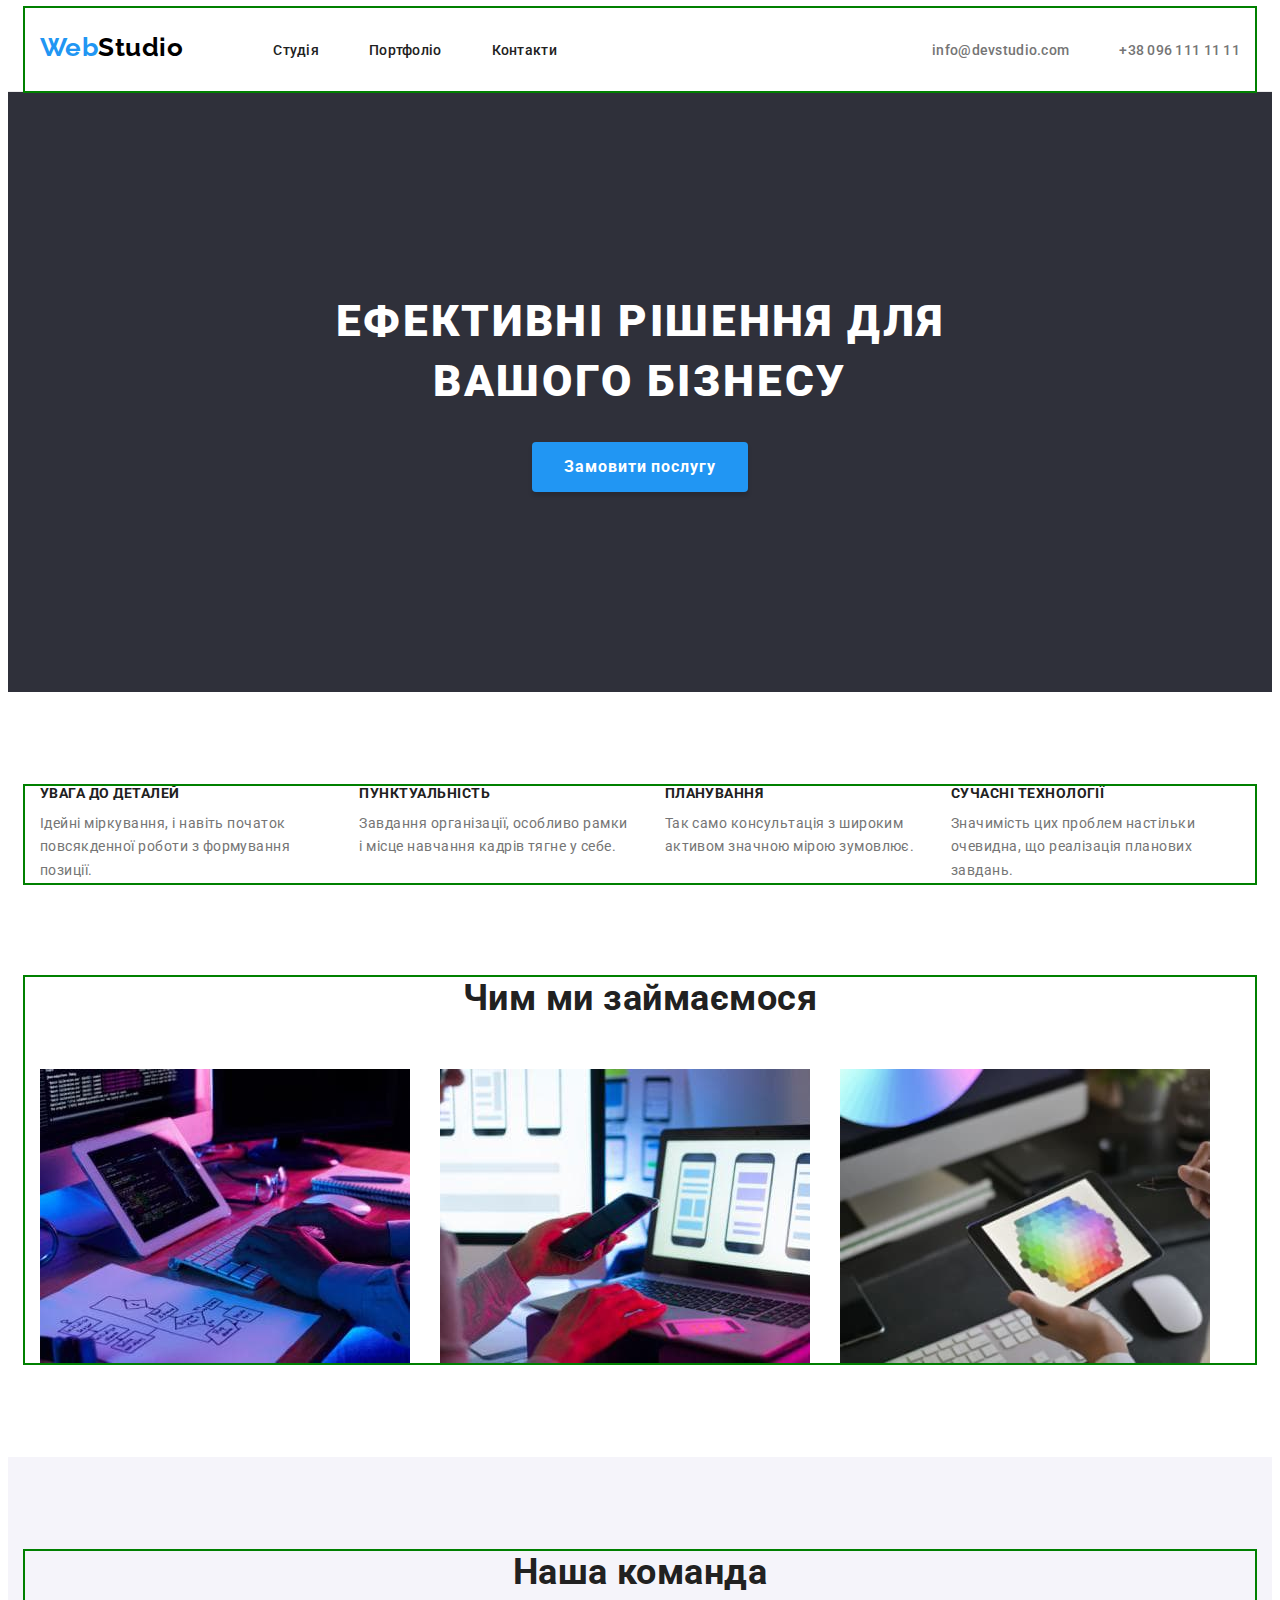
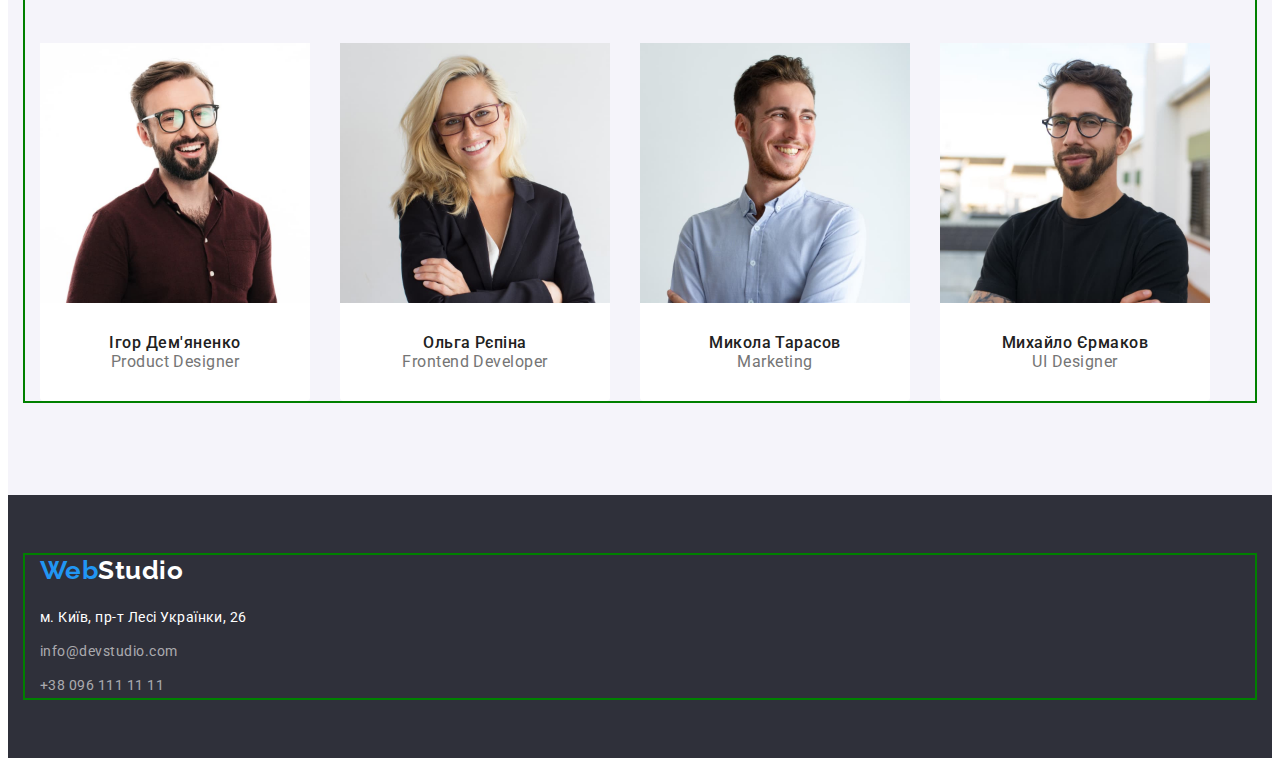
<file: index.html>
<!DOCTYPE html>
<html lang="en">
<head>
    <meta charset="UTF-8">
    <meta http-equiv="X-UA-Compatible" content="IE=edge">
    <meta name="viewport" content="width=device-width, initial-scale=1.0">
    <title>Document</title>
    <link rel="stylesheet" href="./portfolio.html">
    <link rel="preconnect" href="https://fonts.googleapis.com">
    <link rel="preconnect" href="https://fonts.gstatic.com" crossorigin>
    <link href="https://fonts.googleapis.com/css2?family=Raleway:wght@700&family=Roboto:wght@400;500;700;900&display=swap"
        rel="stylesheet">
    <link rel="stylesheet" href="https://cdnjs.cloudflare.com/ajax/libs/modern-normalize/1.1.0/modern-normalize.min.css"
        integrity="sha512-wpPYUAdjBVSE4KJnH1VR1HeZfpl1ub8YT/NKx4PuQ5NmX2tKuGu6U/JRp5y+Y8XG2tV+wKQpNHVUX03MfMFn9Q=="
        crossorigin="anonymous" referrerpolicy="no-referrer" />
    <link rel="stylesheet" href="./CSS/styles.css">
</head>
<body>
    <!-- Шапка сайту -->
    <header class="header">
        <div class="container">
            <nav class="nav">
                <a href="./index.html" class="logo"><span class="logo-text">Web</span>Studio</a>
                <ul class="header-nav">
                    <li class="li"><a href="./index.html" class="link">Студія</a></li>
                    <li class="li"><a href="./portfolio.html" class="link">Портфоліо</a></li>
                    <li class="li"><a href="" class="link">Контакти</a></li>
                </ul>
            </nav>
            <ul class="header-tel">
                <li class="mail"><a href="mailto:info@devstudio.com" class="item">info@devstudio.com</a></li>
                <li class="tel"><a href="tel:+380961111111" class="item">+38 096 111 11 11</a></li>
            </ul>
        </div>
        
    </header>

    <main>
        <!-- Герой -->
        <section class="hero">
            <h1 class="hero-title">Ефективні рішення для вашого бізнесу</h1>
            <button class="button" type="button">Замовити послугу</button>
        </section>
        <!-- Якості -->
        <section class="quality section">
            <div class="container">
                <!-- Скритий заголовок -->
                <h2 class="visually-hidden">Якості</h2> 
                <ul class="quality-list">
                    <li>
                        <h3 class="title" >Увага до деталей</h3>
                        <p class="text">
                            Ідейні міркування, і навіть початок повсякденної роботи з формування позиції.
                        </p>
                    </li>
                    <li>
                        <h3 class="title">Пунктуальність</h3>
                        <p class="text">
                            Завдання організації, особливо рамки і місце навчання кадрів тягне у себе.
                        </p>
                    </li>
                    <li>
                        <h3 class="title">Планування</h3>
                        <p class="text">
                            Так само консультація з широким активом значною мірою зумовлює.
                        </p>
                    </li>
                    <li>
                        <h3 class="title">Сучасні технології</h3>
                        <p class="text">
                            Значимість цих проблем настільки очевидна, що реалізація планових завдань.
                        </p>
                    </li>
                </ul>
            </div>
        </section>
        <!-- Робота -->
        <section class="work section">
            <div class="container">
                <h2 class="work-title">Чим ми займаємося</h2>
                <ul class="benefits">
                    <li>
                        <img src="./images/computer.jpg" alt="Оптимізація на комп" width="370">
                    </li>
                    <li>
                        <img src="./images/telephone.jpg" alt="Оптимізація на телефоні" width="370">
                    </li>
                    <li>
                        <img src="./images/tablet.jpg" alt="Оптимізація на планшеті" width="370">
                    </li>
                </ul>
            </div>
        </section>
        <!-- Команда -->
        <section class="team section">
            <div class="container">
                <h2 class="team-title">Наша команда</h2>
                <ul class="team-list">
                    <li class="lead">
                        <img src="./images/igor.jpg" alt="Igor" width="270">
                        <div class="card">
                            <h3 class="title">Ігор Дем'яненко</h3>
                            <p class="text">Product Designer</p>
                        </div>
                    </li>
                    <li class="lead">
                        <img src="./images/olga.jpg" alt="Olga" width="270">
                        <div class="card">
                            <h3 class="title">Ольга Рєпіна</h3>
                            <p class="text">Frontend Developer</p>
                        </div>
                    </li>
                    <li class="lead">
                        <img src="./images/nikolay.jpg" alt="Nikolay" width="270">
                        <div class="card">
                            <h3 class="title">Микола Тарасов</h3>
                            <p class="text">Marketing</p>
                        </div>
                    </li>
                    <li class="lead">
                        <img src="./images/misha.jpg" alt="Mikhail" width="270">
                        <div class="card">
                            <h3 class="title">Михайло Єрмаков</h3>
                            <p class="text">UI Designer</p>
                        </div>
                    </li>
                </ul>
            </div>
        </section>
    </main>
    <!-- Футер -->
    <footer class="footer">
        <div class="container">
            <a href="./index.html" class="logo"><span class="logo-text">Web</span><span class="logo-text-white">Studio</span></a>
            <address>
            <p class="text">м. Київ, пр-т Лесі Українки, 26</p> 
            <ul class="footer-phone">
                <li><a href="mailto:info@devstudio.com" class="item">info@devstudio.com</a></li>
                <li class="phone"><a href="tel:+380961111111" class="item">+38 096 111 11 11</a></li>
            </ul>
            </address>
        </div>
    </footer>
    
</body>
</html>
</file>
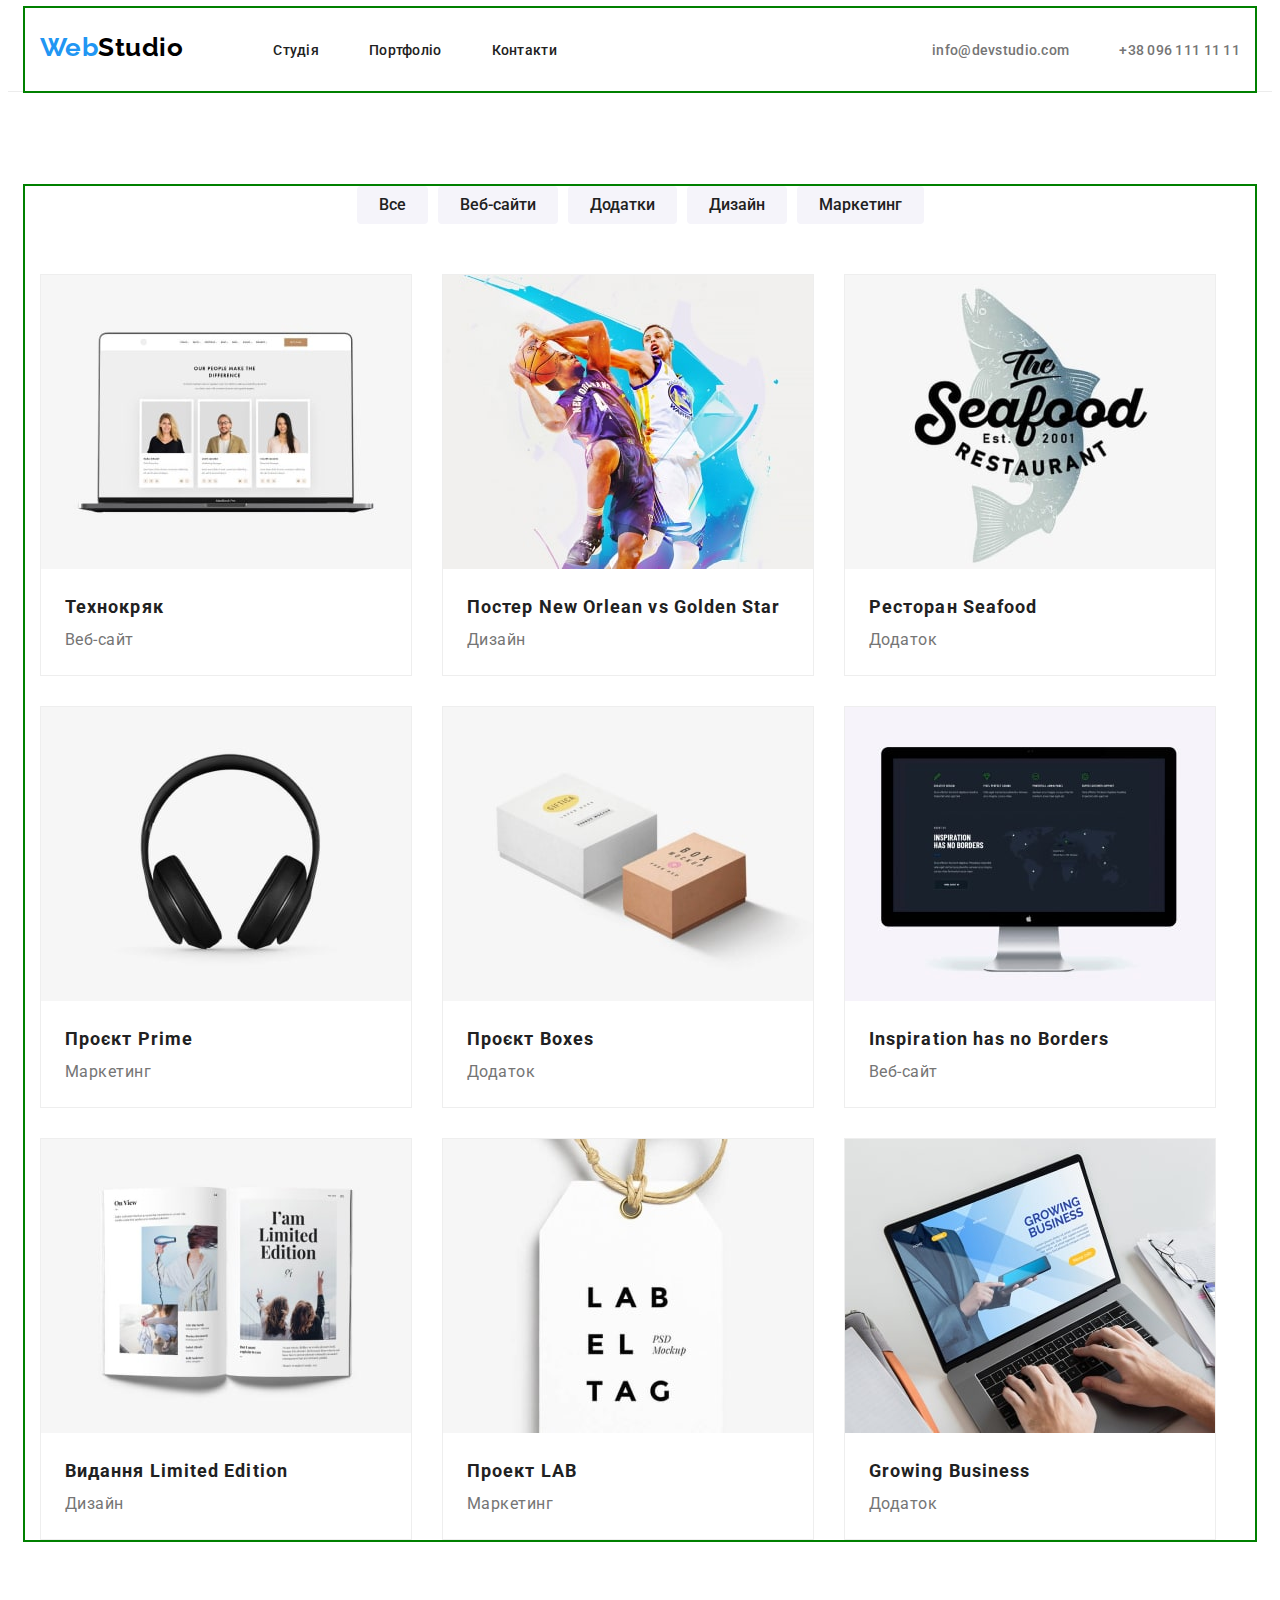
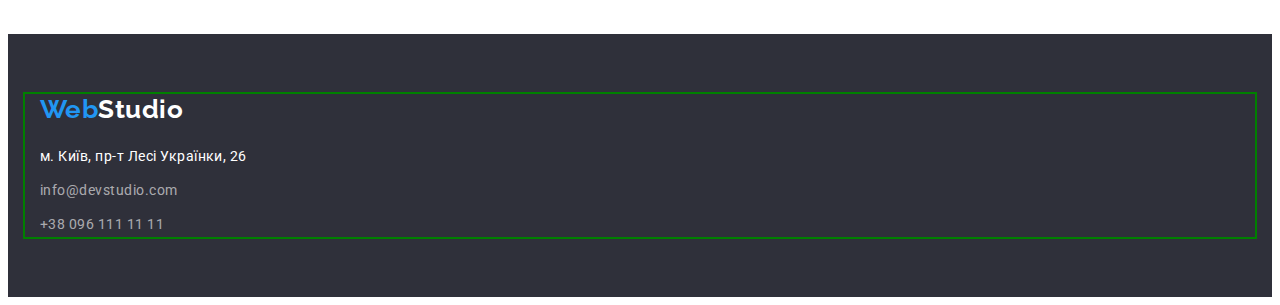
<file: portfolio.html>
<!DOCTYPE html>
<html lang="en">

<head>
    <meta charset="UTF-8">
    <meta http-equiv="X-UA-Compatible" content="IE=edge">
    <meta name="viewport" content="width=device-width, initial-scale=1.0">
    <title>Document</title>
    <link rel="stylesheet" href="./index.html">
    <link rel="preconnect" href="https://fonts.googleapis.com">
    <link rel="preconnect" href="https://fonts.gstatic.com" crossorigin>
    <link href="https://fonts.googleapis.com/css2?family=Raleway:wght@700&family=Roboto:wght@400;500;700;900&display=swap"
        rel="stylesheet">
    <link rel="stylesheet" href="https://cdnjs.cloudflare.com/ajax/libs/modern-normalize/1.1.0/modern-normalize.min.css"
        integrity="sha512-wpPYUAdjBVSE4KJnH1VR1HeZfpl1ub8YT/NKx4PuQ5NmX2tKuGu6U/JRp5y+Y8XG2tV+wKQpNHVUX03MfMFn9Q=="
        crossorigin="anonymous" referrerpolicy="no-referrer" />
    <link rel="stylesheet" href="./CSS/styles.css">
</head>

<body>
    <!-- Шапка сайту -->
    <header class="header">
        <div class="container">
            <nav class="nav">
                <a href="./index.html" class="logo"><span class="logo-text">Web</span>Studio</a>
                <ul class="header-nav">
                    <li class="li"><a href="./index.html" class="link">Студія</a></li>
                    <li class="li"><a href="./portfolio.html" class="link">Портфоліо</a></li>
                    <li class="li"><a href="" class="link">Контакти</a></li>
                </ul>
            </nav>
            <ul class="header-tel">
                <li class="mail"><a href="mailto:info@devstudio.com" class="item">info@devstudio.com</a></li>
                <li class="tel"><a href="tel:+380961111111" class="item">+38 096 111 11 11</a></li>
            </ul>
        </div>
    
    </header>

    <main>
    <!-- Портфоліо -->
        <section class="section">
            <div class="container">
                <h1 class="visually-hidden">Портфоліо</h1>
                    <ul class="list-button">
                        <div class="bottons">
                            <li><button class="button-f" type="button">Все</button></li>
                            <li><button class="button-f" type="button">Веб-сайти</button></li>
                            <li><button class="button-f" type="button">Додатки</button></li>
                            <li><button class="button-f" type="button">Дизайн</button></li>
                            <li><button class="button-f" type="button">Маркетинг</button></li>
                        </div>
                    </ul>       
                    <ul class="foto">
                        <div class="image">
                            <li class="frame"> <a class="link" href="">
                                <img src="./images/portfolio-img-1.jpg" alt="вебсайт техно" width="370">
                                <div class="aside">
                                    <h2 class="title">Технокряк</h2>
                                    <p class="text">Веб-сайт</p>
                                </div>
                                </a>
                            </li>
                            <li class="frame"><a class="link" href="">
                                <img src="./images/portfolio-img-2.jpg" alt="постер" width="370">
                                <div class="aside">
                                    <h2 class="title">Постер New Orlean vs Golden Star</h2>
                                    <p class="text">Дизайн</p>
                                </div>
                                </a>
                            </li>
                            <li class="frame"><a class="link" href="">
                                <img src="./images/portfolio-img-3.jpg" alt="ресторан" width="370">
                                <div class="aside">
                                    <h2 class="title">Ресторан Seafood</h2>
                                    <p class="text">Додаток</p>
                                </div>
                                </a>
                            </li>
                            <li class="frame"><a class="link" href="">
                                <img src="./images/portfolio-img-4.jpg" alt="навушники" width="370">
                                <div class="aside">
                                    <h2 class="title">Проєкт Prime</h2>
                                    <p class="text">Маркетинг</p>
                                </div>
                                </a>
                            </li>
                            <li class="frame"><a class="link" href="">
                                <img src="./images/portfolio-img-5.jpg" alt="кубики" width="370">
                                <div class="aside">
                                    <h2 class="title">Проєкт Boxes</h2>
                                    <p class="text">Додаток</p>
                                </div>
                                </a>
                            </li>
                            <li class="frame"><a class="link" href="">
                                <img src="./images/portfolio-img-6.jpg" alt="комп" width="370">
                                <div class="aside">
                                    <h2 class="title">Inspiration has no Borders</h2>
                                    <p class="text">Веб-сайт</p>
                                </div>
                                </a>
                            </li>
                            <li class="frame"><a class="link" href="">
                                <img src="./images/portfolio-img-7.jpg" alt="книга" width="370">
                                <div class="aside">
                                    <h2 class="title">Видання Limited Edition</h2>
                                    <p class="text">Дизайн</p>
                                </div>
                                </a>
                            </li>
                            <li class="frame"><a class="link" href="">
                                <img src="./images/portfolio-img-8.jpg" alt="бірка" width="370">
                                <div class="aside">
                                    <h2 class="title">Проект LAB</h2>
                                    <p class="text">Маркетинг</p>
                                </div>
                                </a>
                            </li>
                            <li class="frame"><a class="link" href="">
                                <img src="./images/portfolio-img-9.jpg" alt="ноут" width="370">
                                <div class="aside">
                                    <h2 class="title">Growing Business</h2>
                                    <p class="text">Додаток</p>
                                </div>
                                </a>
                            </li>
                        </div>
                    </ul> 
            </div>
        </section>
    </main>
    <!-- Футер -->
    <footer class="footer">
        <div class="container">
            <a  href="./index.html" class="logo"><span class="logo-text">Web</span><span
                    class="logo-text-white">Studio</span></a>
            <address>
                <p class="text">м. Київ, пр-т Лесі Українки, 26</p>
                <ul class="footer-phone">
                    <li><a href="mailto:info@devstudio.com" class="item">info@devstudio.com</a></li>
                    <li class="phone"><a href="tel:+380961111111" class="item">+38 096 111 11 11</a></li>
                </ul>
            </address>
        </div>
    </footer>

</body>

</html>
</file>
<file: CSS/styles.css>
/* Колір основного заголовка, адреси #FFFFFF; */
/* Колір заголовків, кнопок #212121 */
/* Колір другорядний текст #757575 */
/* посилання у футері rgba(255, 255, 255, 0.6); */
/* акцент #2196F3 */
/* Колір фона вторичний #2F303A, #F5F4FA */ 

:root{
    --primary-teхt-color: #757575;
    --title-text-color: #212121;
    --accent-color: #2196F3;
    --primary-bg-color: #F5F4FA;
    --title-white-color: #FFFFFF;
    --bg-grey-color: #2F303A;
}
body{
    font-family: 'Roboto', sans-serif;
    color: var(--primary-teхt-color);
    background-color: #FFFFFF;
    letter-spacing: 0.03em;
    
}

.container{
    width: 1200px;
    margin: 0 auto;
    padding-left: 15px;
    padding-right: 15px;
    outline: 2px solid green;
    margin-left: auto;
    margin-right: auto;

}
.header .logo{
    margin-right: 90px;
    padding-top: 24px;
    padding-bottom: 25px;
}
.logo {
    text-decoration: none;
    font-family: 'Raleway';
    font-weight: 700;
    font-size: 26px;
    line-height: 1.19;
    color: #000000;
    
}
.logo-text{
    color: #2196f3;
}
.logo-text-white{
    color: var(--title-white-color);
}

p,h1,h2,h3,h4,h5,h6{
    margin: 0;
}


ul{
    margin: 0;
    padding-left: 0;
    list-style: none;
}

.header-nav .link{
    text-decoration: none;
    color: #212121;
    font-weight: 500;
    font-size: 14px;
    line-height: 1.14;
    letter-spacing: 0.02em;
  
}

.li{
    padding-bottom: 32px;
    padding-top: 32px;
}

/* ----Header--- */

.header{
    border-bottom: 1px solid #ECECEC;
}

.header .container{
    display: flex;
}

.header-nav{
    display: flex;
    column-gap: 50px;
    align-items: center;
}
.nav{
    display: flex;
}
.header-tel{
    display: flex;
    margin-left: auto;
    align-items: center;
}



.header-nav .link:hover,
.header-nav .link:focus,
.header-tel .item:hover,
.header-tel .item:focus,
.footer-phone .item:hover,
.footer-phone .item:focus{
    color: #2196F3;
 }

 .header .tel{
    margin-left: 50px;
    padding-top: 32px;
    padding-bottom: 32px;
 }

.header .mail{
    padding-top: 32px;
    padding-bottom: 32px;
}
 .header-tel .item{
    font-style: normal;
    text-decoration: none;
    color: var(--primary-teхt-color);
    font-weight: 500;
    font-size: 14px;
    line-height: 1.14;
    letter-spacing: 0.02em;
     }


/* ----Hero----- */
.hero{
    background-color: #2F303A;
    padding-bottom: 200px;
    padding-top: 200px;
    }
.hero-title{
    margin-top: 0;
    margin-bottom: 30px;
    font-weight: 900;
    font-size: 44px;
    line-height: 1.36;
    text-align: center;
    letter-spacing: 0.06em;
    text-transform: uppercase;
    color: #FFFFFF;
    max-width: 696px;
    margin-left: auto;
    margin-right: auto;
    
     }

.visually-hidden {
    position: absolute;
    width: 1px;
    height: 1px;
    margin: -1px;
    border: 0;
    padding: 0;

    white-space: nowrap;
    clip-path: inset(100%);
    clip: rect(0 0 0 0);
    overflow: hidden;
}
h2{
    font-weight: 700;
    font-size: 36px;
    line-height: 1.17;
    text-align: center;
    color: var(--title-text-color) 
}

.section{
    padding-top: 94px;
    padding-bottom: 94px;
}


/* --Quality-- */

.quality-list {
    display: flex;
    gap: 30px;
}

.quality-list .title{
    font-weight: 700;
    font-size: 14px;
    line-height: 1.14;
    text-transform: uppercase;
    color: var(--title-text-color);
}
.quality-list .text{
    font-size: 14px;
    line-height: 1.7;
    margin-top: 10px;
    }

    /* ---Work----- */

.work{
    padding-top: 0;

} 
.work-title{
    margin-bottom: 50px;
}

.benefits{
    display: flex;
    gap: 30px;
}

/* ---Comand--- */
.team{
    background-color:var(--primary-bg-color);
    
}

.team-list{
display: flex;

}
.card{
    padding-top: 30px;
    padding-bottom: 30px;
}

.team-title{
     margin-bottom: 50px;

}
.team-list .title{
    font-weight: 500;
    font-size: 16px;
    line-height: 1.19;
    text-align: center;
    color: var(--title-text-color)
}
.team-list .text{
    font-size: 16px;
    line-height: 1.19;
    text-align: center;
    font-weight: 400;
     }

.lead{
    background-color: var(--title-white-color);
    border-radius: 0px 0px 4px 4px;
    margin-right: 30px;
    }

.team-list :nth-child(4n){
    margin-right: 0px;
}

 /* ---Button--- */

 .button{
    font-family: inherit;
    cursor: pointer;
    font-weight: 700;
    font-size: 16px;
    line-height: 1.88;
    display: flex;
    align-items: center;
    text-align: center;
    letter-spacing: 0.06em;
    background-color: var(--accent-color);
    color: var(--title-white-color);
    margin-left: auto;
    margin-right: auto;
    box-shadow: 0px 4px 4px rgba(0, 0, 0, 0.15);
    border-radius: 4px;
    border: none;
    padding: 10px 32px;
     }

 .button:hover,
 .button:focus{
    background-color: #188CE8;
 }
 .button-f{
    font-family: inherit;
    cursor: pointer;
    color: var(--title-text-color);
    background-color: var(--primary-bg-color);
    font-weight: 500;
    font-size: 16px;
    line-height: 1.62;
    text-align: center;
    border-radius: 4px;
    border: none;
    padding: 6px 22px;
 }

 .button-f:hover,
 .button-f:focus{
    background-color: var(--accent-color);
    color: var(--title-white-color)
 }

 .list-button{
    margin-bottom: 50px;
 }

 .bottons{
    display: flex;
    justify-content: center;
    gap: 10px;
       
 }



 /* --Footer--- */
 .footer{
    background-color: var(--bg-grey-color);
    padding-bottom: 60px;
    padding-top: 60px;

 }
 .footer .text{
    font-style: normal;
    font-size: 14px;
    line-height: 1.71;   
    color: var(--title-white-color);
    margin-top: 20px;
    margin-bottom: 10px;
 }

 

 .footer-phone .item{
    font-style: normal;
    text-decoration: none;
    font-size: 14px;
    line-height: 1.71;
    color: rgba(255, 255, 255, 0.6);
    }

 .phone{
    margin-top: 10px;
 }

 /* ---Foto--- */
 .foto .title {
     font-size: 18px;
     line-height: 2;
     letter-spacing: 0.06em;
     color: var(--title-text-color);
     text-align: left;
 }
 .foto .link{
    text-decoration: none;
 }
 .foto .text{
    font-weight: 400;
    font-size: 16px;
    line-height: 1.88;
    color: var(--primary-teхt-color);
    text-align: left;
       
 }

 img{
    display: block;
    max-width: 100%;
    height: auto;
 }

 .frame{
    border: 1px solid #EEEEEE;
    width:370px;
    
 }

 .aside{
    padding: 20px 24px;
 }

 .image{
    display: flex;
    flex-wrap: wrap;
    gap: 30px;
 }
</file>
